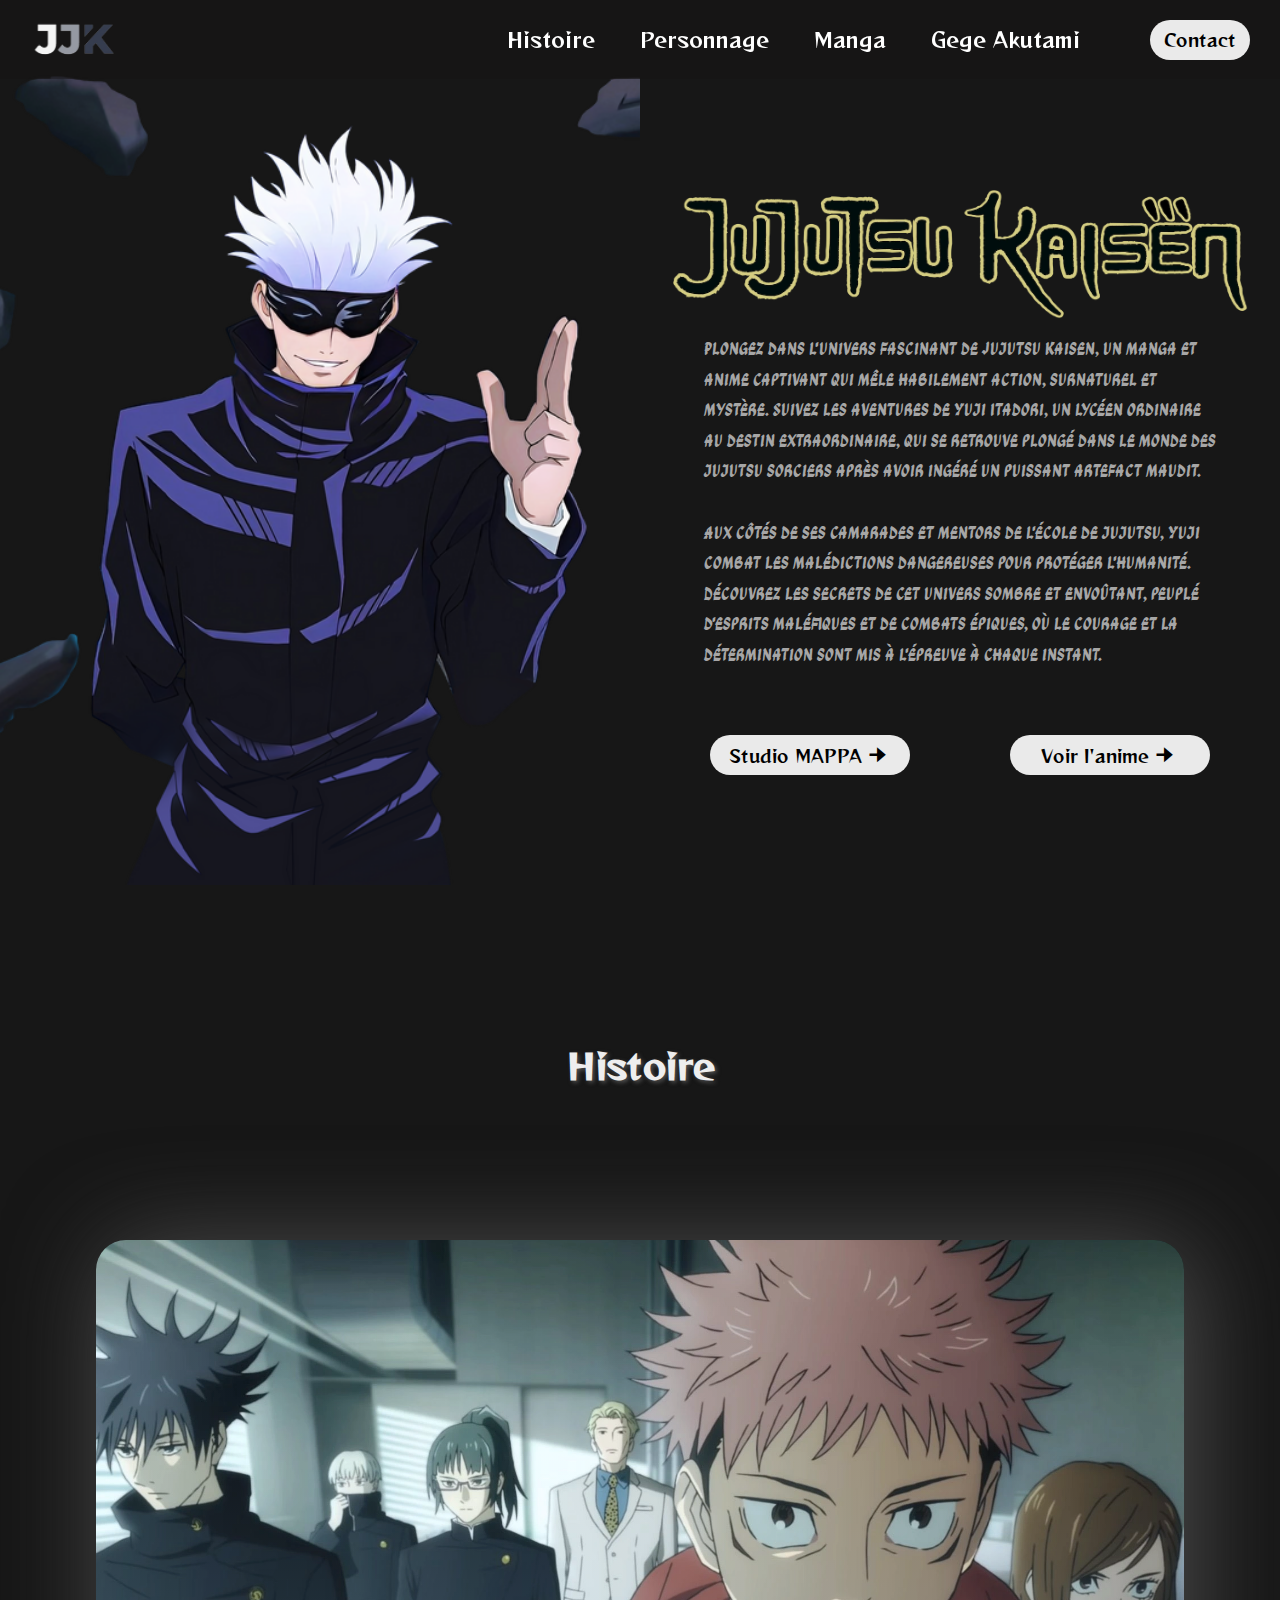
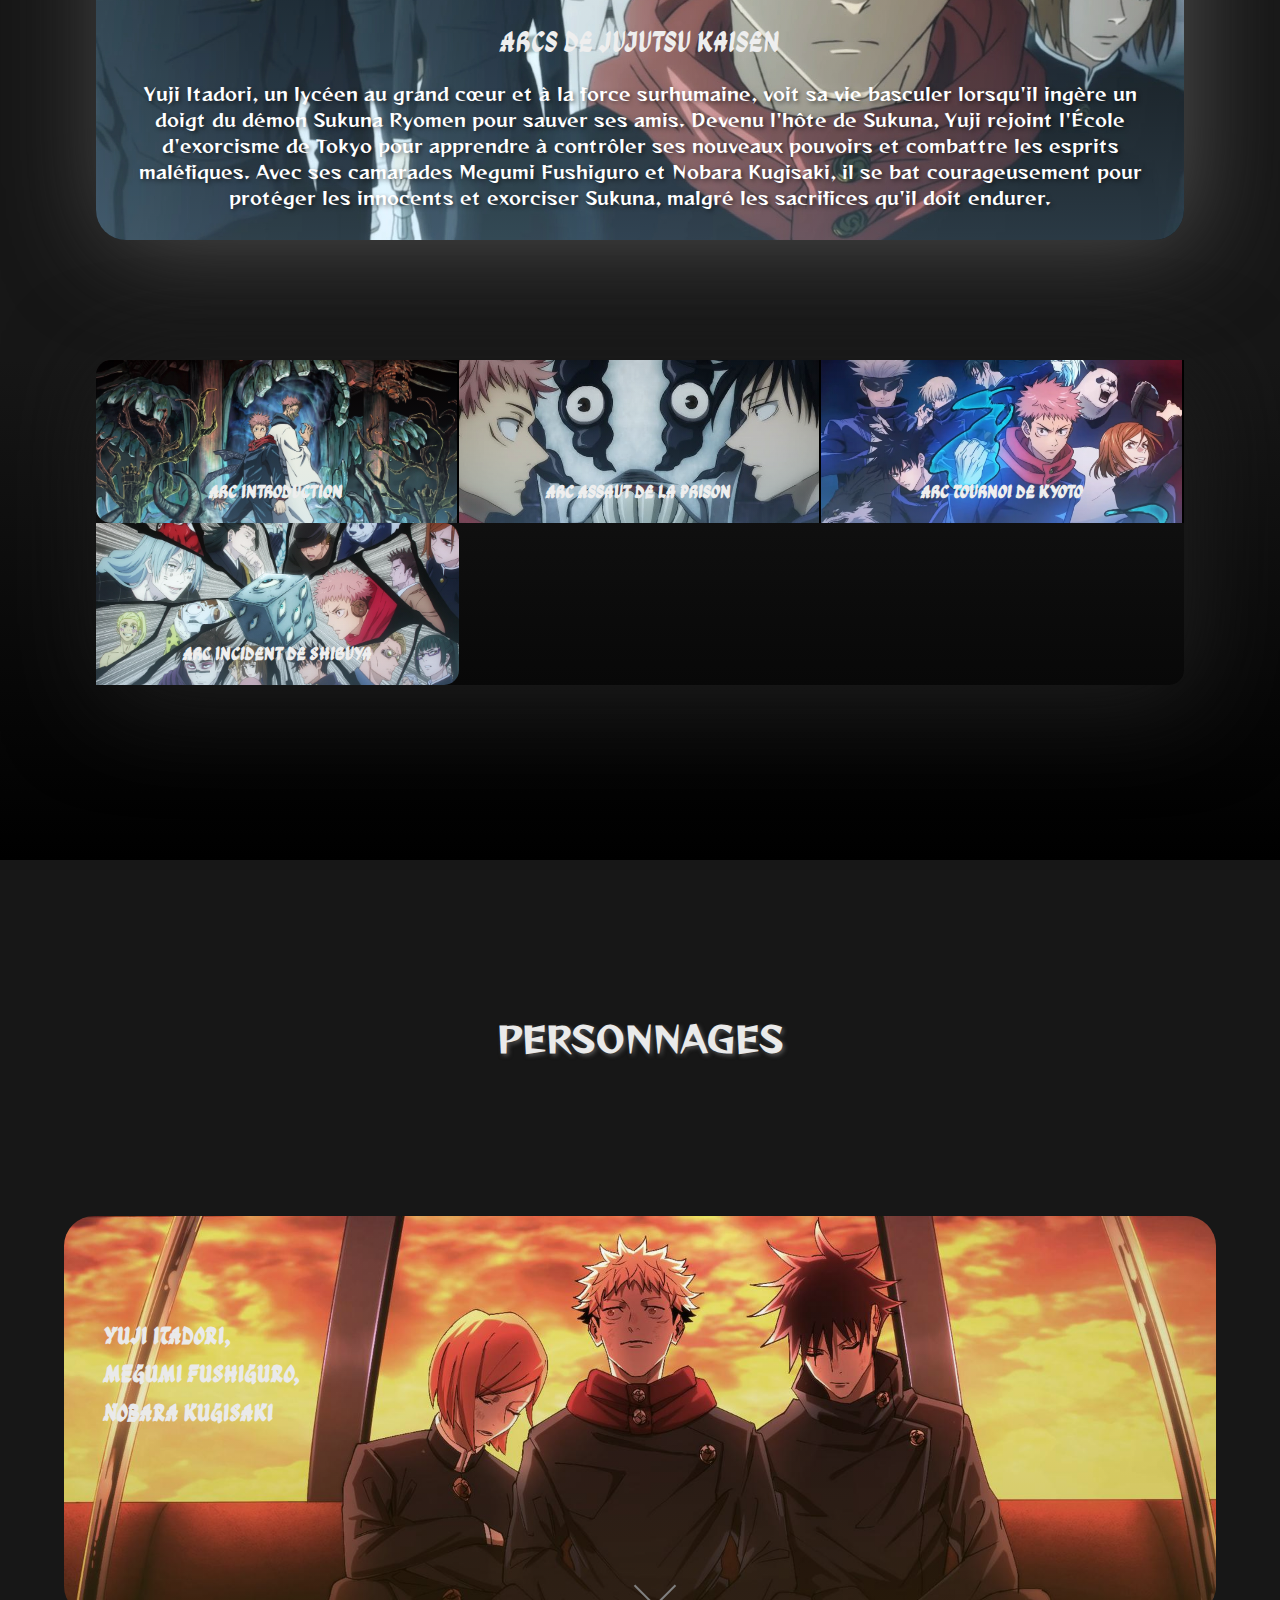
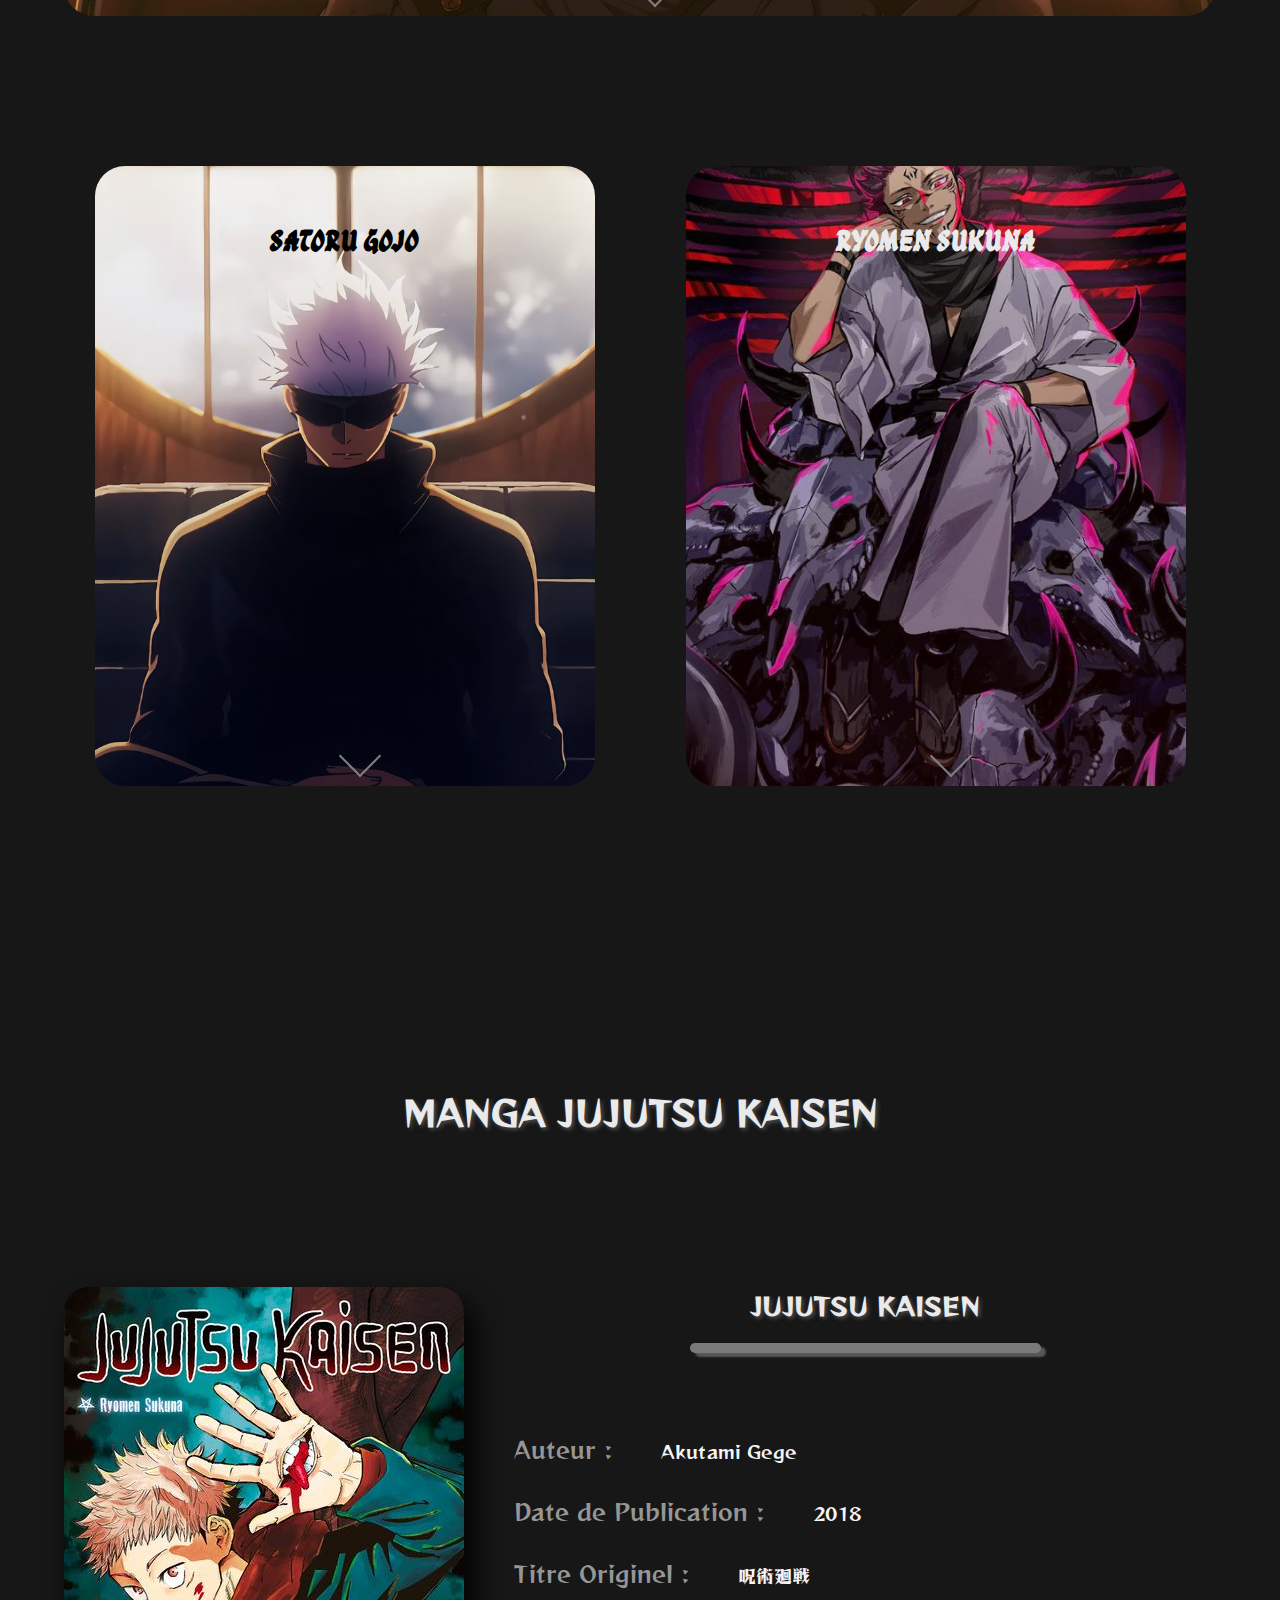
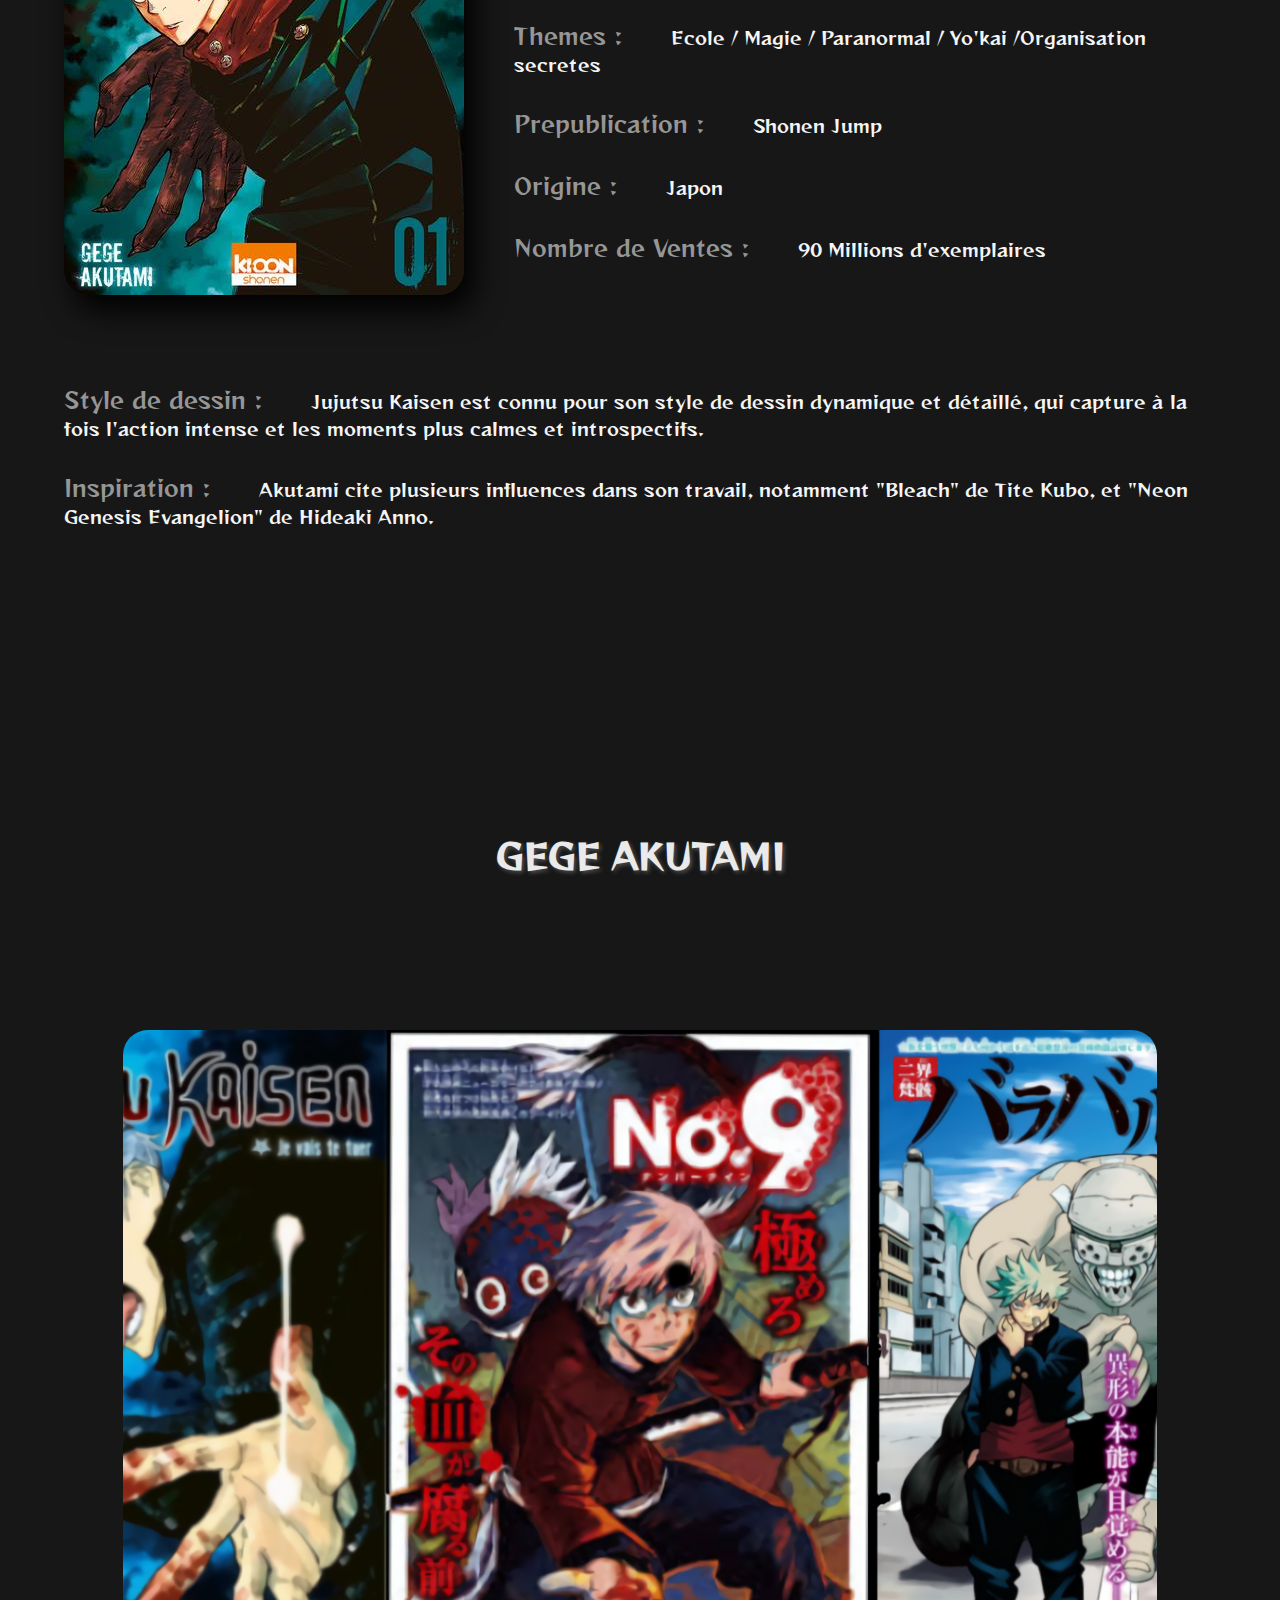
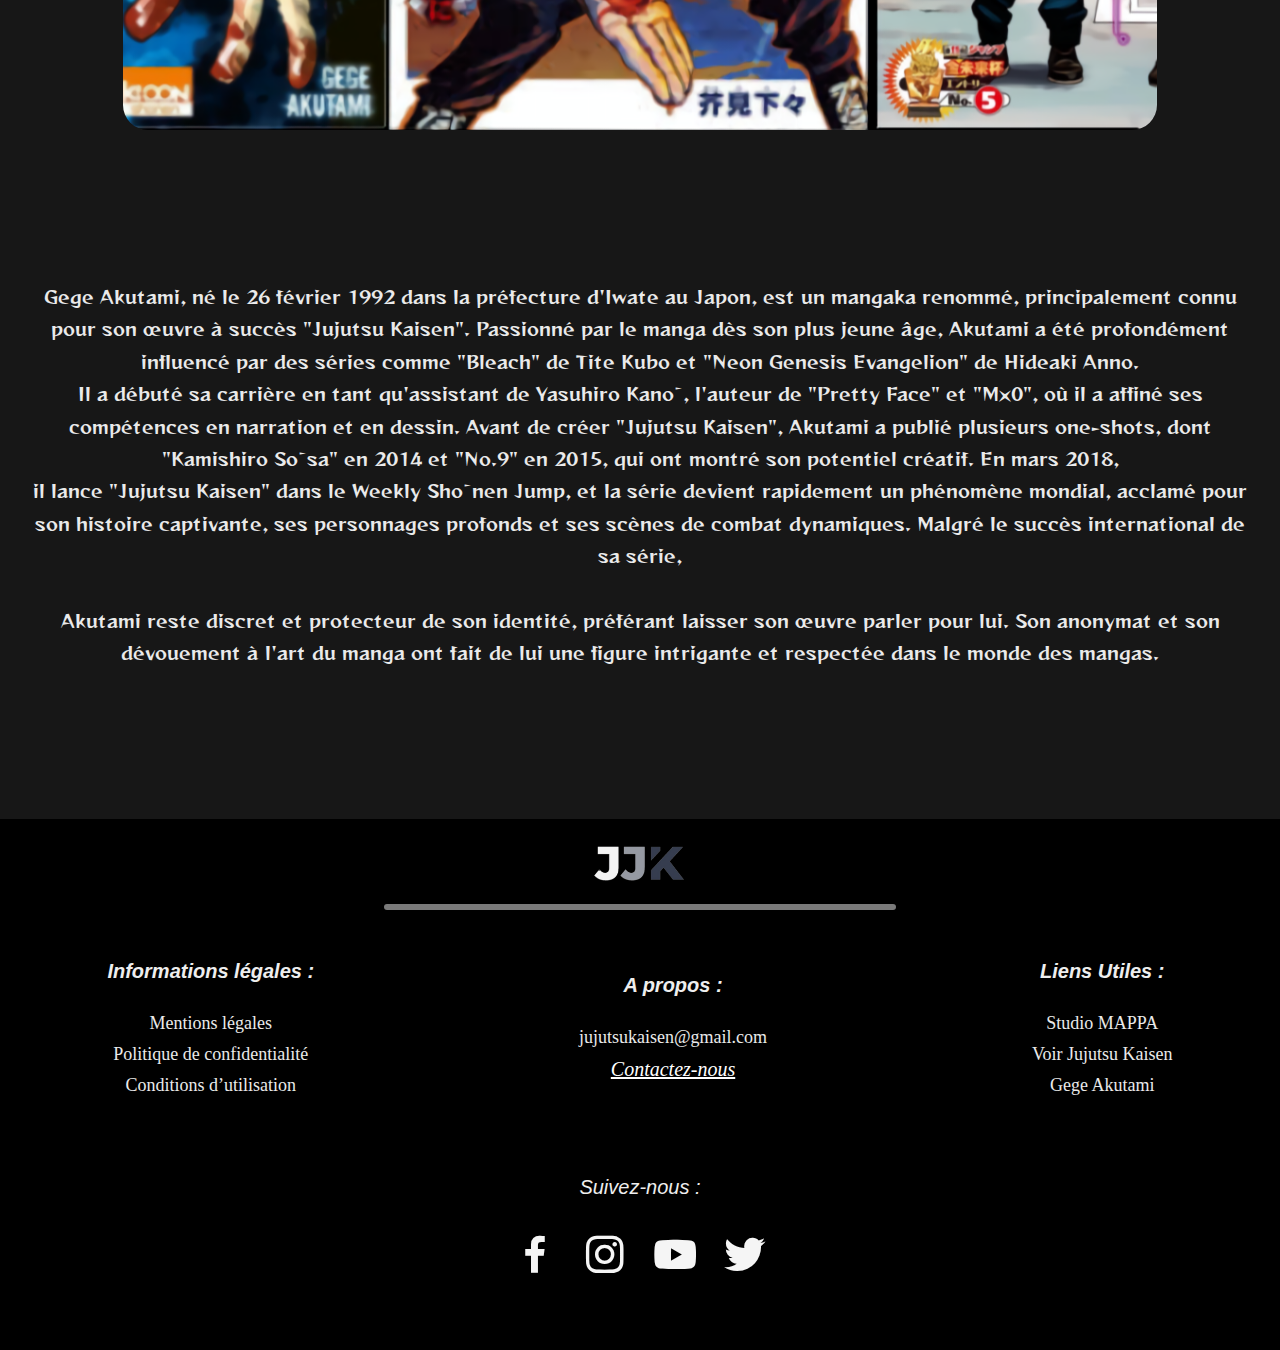
<file: index.html>
<!DOCTYPE html>
<html lang="en">
<head>
    <meta charset="UTF-8">
    <meta name="viewport" content="width=device-width, initial-scale=1.0">
    <link rel="stylesheet" href="style.css">
    <link rel="icon" type="image/png" href="./Images/logo-jjk-removebg-preview.png">
    <title>Jujutsu Kaisen - Histoire, Personnages & Univers de l'Anime Fandom</title>
    
    <!-- 📜 Meta Description (155-160 caractères) -->
    <meta name="description" content="Explore l'univers de Jujutsu Kaisen ! Découvre l'histoire, les personnages, le manga et l'impact de Gege Akutami. Infos, images et actualités sur l'anime.">
    
    <!-- 🔑 Balises Keywords (moins utilisées, mais utiles) -->
    <meta name="keywords" content="Jujutsu Kaisen, anime, manga, Gege Akutami, Gojo Satoru, Yuji Itadori, Sukuna, personnages, histoire, actualités anime">
    
    <!-- 👤 Auteur du site -->
    <meta name="author" content="Minostrax">
    
    <!-- 🕷️ Robots (indexation et suivi des liens) -->
    <meta name="robots" content="index, follow">

                        <!-- Google Fonts -->

    <link rel="preconnect" href="https://fonts.googleapis.com">
    <link rel="preconnect" href="https://fonts.gstatic.com" crossorigin>
    <link href="https://fonts.googleapis.com/css2?family=Ga+Maamli&display=swap" rel="stylesheet">
    <link href="https://fonts.googleapis.com/css2?family=Ga+Maamli&family=Reggae+One&display=swap" rel="stylesheet">

                        <!-- BOXICONS -->

    <link href='https://unpkg.com/boxicons@2.1.4/css/boxicons.min.css' rel='stylesheet'>


</head>
<body>
    
    <header>

        <div class="menu-icon" id="menu-icon">
            <div class="barre"></div>
            <div class="barre"></div>
            <div class="barre"></div>
        </div>
        
        <a href="index.html"><img class="img_logo" src="./Images/logo-jjk-removebg-preview.png" alt="Logo site JJK"></a>

        <div class="container-hero2">
            <nav class="nav-bar">
                <li>
                    <a href="#histoire">Histoire</a>
                </li>
                <li>
                    <a href="#personnage">Personnage</a>
                </li>
                <li>
                    <a href="#mangaJJK">Manga</a>
                </li>
                <li>
                    <a href="#auteur">Gege Akutami</a>
                </li>
            </nav>
            <a href="index-contact.html" class="lien53">
                <button class="btn-contact">
                    Contact
                </button>
            </a>
            <a class="lien46" href="index-contact.html"><i class='bx bx-message-alt-detail' id="raccourci-contact"></i></a>
        </div>


    </header>

    <div class="container1">
        <div class="hero1">
            <img class="img-gojo" src="./Images/img-couverture.png" alt="Gojo de JJK">
        </div>
        <div class="hero2">
            <img class="img-title" src="./Images/Jujutsu_Kaisen_Season_1_Official_Logo_by_Crunchyroll.webp" alt="title-jjk">
            <p class="txt-introduction">
                Plongez dans l'univers fascinant de Jujutsu Kaisen, un manga et anime captivant qui mêle habilement action, surnaturel et mystère. 
                Suivez les aventures de Yuji Itadori, un lycéen ordinaire au destin extraordinaire, qui se retrouve plongé dans le monde des 
                jujutsu sorciers après avoir ingéré un puissant artefact maudit. <br><br>Aux côtés de ses camarades et mentors de l'école de jujutsu, 
                Yuji combat les malédictions dangereuses pour protéger l'humanité. Découvrez les secrets de cet univers sombre et envoûtant, 
                peuplé d'esprits maléfiques et de combats épiques, où le courage et la détermination sont mis à l'épreuve à chaque instant.
            </p>
            <div class="btn-container">
                <a href="https://www.mappa.co.jp/en/">
                    <button class="btn">Studio MAPPA <span class="arrow1"><i class='bx bxs-right-arrow-alt'></i></span></button>
                </a>
                <a href="https://www.crunchyroll.com/fr/series/GRDV0019R/jujutsu-kaisen">
                    <button class="btn">Voir l'anime <span class="arrow1"><i class='bx bxs-right-arrow-alt'></i></span></button>
                </a>
            </div>
        </div>
    </div>
    <div class="container2" id="histoire">
        <h2 class="title_history">Histoire</h2>

        <div class="carrousel-images">

            <h3 class="title-carrousel">Arcs de Jujutsu Kaisen</h3>
            <p class="txt-carrousel">Yuji Itadori, un lycéen au grand cœur et à la force surhumaine,
             voit sa vie basculer lorsqu'il ingère un doigt du démon Sukuna Ryomen pour sauver ses amis. Devenu l'hôte de Sukuna,
              Yuji rejoint l'École d'exorcisme de Tokyo pour apprendre à contrôler ses nouveaux pouvoirs et combattre
               les esprits maléfiques. Avec ses camarades Megumi Fushiguro et Nobara Kugisaki, il se bat courageusement
                pour protéger les innocents et exorciser Sukuna, malgré les sacrifices qu'il doit endurer.
            </p>

        </div>

        <div class="container-grid">
            <div class="hero">
                <div class="arc1 item" id="Arc1">
                    <h3>
                        Arc Introduction
                    </h3>
                </div>
                <div class="arc2 item">
                    <h3>
                        Arc Assaut de la Prison
                    </h3>
                </div>
                <div class="arc3 item">
                    <h3>
                        Arc Tournoi de Kyoto
                    </h3>
                </div>
                <div class="arc4 item">
                    <h3>
                        Arc Incident de Shibuya
                    </h3>
                </div>
            </div>
        </div>
    </div>

    <div class="container-personnage" id="personnage">
        <h2 class="title-perso">PERSONNAGES</h2>
        
        
        <div class="container-equipe3 container-total">
            <h2 class="title-perso3">YUJI ITADORI,<br>
            MEGUMI FUSHIGURO,<br>
            NOBARA KUGISAKI
            </h2>
            <div class="fleche"></div>
            <p class="paragraf-perso1">
                Yuji Itadori, Megumi Fushiguro et Nobara Kugisaki sont les trois protagonistes

                principaux de "Jujutsu Kaisen". Yuji, un lycéen au grand cœur doté d'une force

                exceptionnelle, devient hôte du puissant esprit maléfique Sukuna. Megumi, 

                un exorciste talentueux et sérieux, utilise des shikigamis pour combattre

                les malédictions. Nobara, exorciste fougueuse et déterminée,

                manie un marteau et des clous ensorcelés. Ensemble, 

                ils forment une équipe dynamique, combattant les forces du mal pour protéger

                l'humanité.
            </p>
        </div>
        <div class="ensembleJJK">
            <div class="container-gojo container-total">
                <h2 class="title-gojo">
                    SATORU GOJO
                </h2>
                <div class="fleche2"></div>
                <p class="paragraf-perso2">
                    Satoru Gojo, personnage central de "Jujutsu Kaisen", est l'exorciste le plus puissant de son époque. Enseignant à l'académie de jujutsu,
                    il maîtrise des techniques redoutables comme l'Infini et le Sixième Œil. Charismatique et excentrique, 
                    il se soucie profondément de ses étudiants et aspire à réformer le monde du jujutsu. Son immense pouvoir et sa volonté de protéger
                    l'humanité en font un allié précieux et un mentor inspirant.
                </p>
            </div>
            <div class="container-sukuna container-total">
                <h2 class="title-sukuna">
                    RYOMEN SUKUNA
                </h2>
                <div class="fleche3"></div>
                <p class="paragraf-perso2">
                    Ryomen Sukuna, connu comme le Roi des Malédictions, est l'antagoniste principal de "Jujutsu Kaisen". Ancien sorcier humain,
                    il est devenu une malédiction légendaire. Ses 20 doigts, chacun contenant une partie de son immense pouvoir, sont recherchés par les exorcistes.
                    Yuji Itadori devient l'hôte de Sukuna en avalant l'un de ses doigts. Sadique et cruel, Sukuna se délecte de la souffrance et de la destruction, 
                    posant une menace constante pour les protagonistes et l'humanité.
                </p>
            </div>
        </div>


    </div>

    <div class="container-manga" >

        <h2 class="title-manga" id="mangaJJK">
            MANGA JUJUTSU KAISEN
        </h2>
        <div class="manga-colum-flex">

            <img src="./Images/manga-jjk.jpg" alt="Image du tome de JJK" class="img-tomejjk">

            <div class="container-infos-manga">

                <div class="hero-title_trait">

                    <h3 class="title-manga_in_manga">JUJUTSU KAISEN</h3>
                    <div class="trait-manga"></div>

                </div>

                <p class="paragraf_part_manga"> <span class="txt_important_manga"> Auteur :  </span> Akutami Gege </p>
                <p class="paragraf_part_manga"> <span class="txt_important_manga"> Date de Publication :   </span> 2018 </p>
                <p class="paragraf_part_manga"> <span class="txt_important_manga"> Titre Originel : </span> 呪術廻戦 </p>
                <p class="paragraf_part_manga"> <span class="txt_important_manga"> Themes :   </span> Ecole / Magie / Paranormal / Yo'kai /Organisation secretes </p>
                <p class="paragraf_part_manga"> <span class="txt_important_manga"> Prepublication :  </span> Shonen Jump </p>
                <p class="paragraf_part_manga"> <span class="txt_important_manga"> Origine :   </span> Japon </p>
                <p class="paragraf_part_manga fin3"> <span class="txt_important_manga"> Nombre de Ventes :  </span> 90 Millions d'exemplaires </p>
                <p class="paragraf_part_manga fin"> <span class="txt_important_manga"> Style de dessin :    </span> Jujutsu Kaisen est connu pour son style de dessin dynamique et détaillé,
                    qui capture à la fois l'action intense et les moments plus calmes et introspectifs. </p>

                <p class="paragraf_part_manga"> <span class="txt_important_manga"> Inspiration :   </span> Akutami cite plusieurs influences dans son travail, notamment "Bleach" de Tite Kubo,

                    et "Neon Genesis Evangelion" de Hideaki Anno. </p>

            </div>

        </div>

    </div>

    <div class="container-Gege_akutami" id="auteur">
        <h2 class="title-auteur">
            GEGE AKUTAMI
        </h2>
        <img src="./Images/img-mangas-auteur.png" alt="Image des 3mangas de l'auteur" class="images-mangas-gege">
        <p class="txt-presentation-auteur">
            Gege Akutami, né le 26 février 1992 dans la préfecture d'Iwate au Japon, est un mangaka renommé, principalement connu pour son œuvre à succès "Jujutsu Kaisen". 
            Passionné par le manga dès son plus jeune âge, Akutami a été profondément influencé par des séries comme "Bleach" de Tite Kubo et "Neon Genesis Evangelion" de Hideaki Anno. <br>
            Il a débuté sa carrière en tant qu'assistant de Yasuhiro Kanō, l'auteur de "Pretty Face" et "M×0", où il a affiné ses compétences en narration et en dessin. Avant de créer "Jujutsu Kaisen", 
            Akutami a publié plusieurs one-shots, dont "Kamishiro Sōsa" en 2014 et "No.9" en 2015, qui ont montré son potentiel créatif. En mars 2018, <br> il lance "Jujutsu Kaisen" dans le Weekly Shōnen Jump,
            et la série devient rapidement un phénomène mondial, acclamé pour son histoire captivante, ses personnages profonds et ses scènes de combat dynamiques. Malgré le succès international de sa série, <br> <br>
             Akutami reste discret et protecteur de son identité, préférant laisser son œuvre parler pour lui.
              Son anonymat et son dévouement à l'art du manga ont fait de lui une figure intrigante et respectée dans le monde des mangas.
        </p>
    </div>

    <footer>

        <div class="primerapart">
            <img src="./Images/logo-jjk-removebg-preview.png" alt="LOGO DU SITE JJK" class="logo-JJK">
            <div class="trait1"></div>
        </div>

        <div class="container-heroes">
            
            <div class="heros1">
                <h3 class="title-heros">
                    Informations légales :
                </h3>
                <p class="texto-heros">Mentions légales</p>
                <p class="texto-heros">Politique de confidentialité</p>
                <p class="texto-heros">Conditions d’utilisation</p>
            </div>

            <div class="heros2">
                <h3 class="title-heros">
                    A propos :
                </h3>
                <p class="texto-heros">jujutsukaisen@gmail.com</p>
                <a href="index-contact.html"><p class="texto-heros lien-contact">Contactez-nous</p></a>
            </div>

            <div class="heros3">
                <h3 class="title-heros">
                    Liens Utiles :
                </h3>
                <p class="texto-heros">Studio MAPPA</p>
                <p class="texto-heros">Voir Jujutsu Kaisen</p>
                <p class="texto-heros">Gege Akutami</p>
            </div>
        
        </div>

        <div class="dernieraparte">
            <p class="title-heros"> Suivez-nous :</p>

            <div class="img-appli">
                <a href="https://www.facebook.com/jujutsu.kaisen.official/?locale=fr_CA">
                    <i class='bx bxl-facebook' id="item-logo"></i>
                </a>
                <a href="https://www.instagram.com/jujutsukaisen/">
                <i class='bx bxl-instagram'id="item-logo" ></i>
                </a>
                <a href="https://www.youtube.com/playlist?list=PLz1lRxE_YDAyk6pb5AqEJ3RaVIEEl267I">
                <i class='bx bxl-youtube' id="item-logo"></i>
                </a>
                <a href="https://x.com/jujutsu_anime">
                <i class='bx bxl-twitter' id="item-logo"></i>
                </a>
            </div>
        </div>

    </footer>




    <script src="index.js"></script>

</body>
</html>
</file>
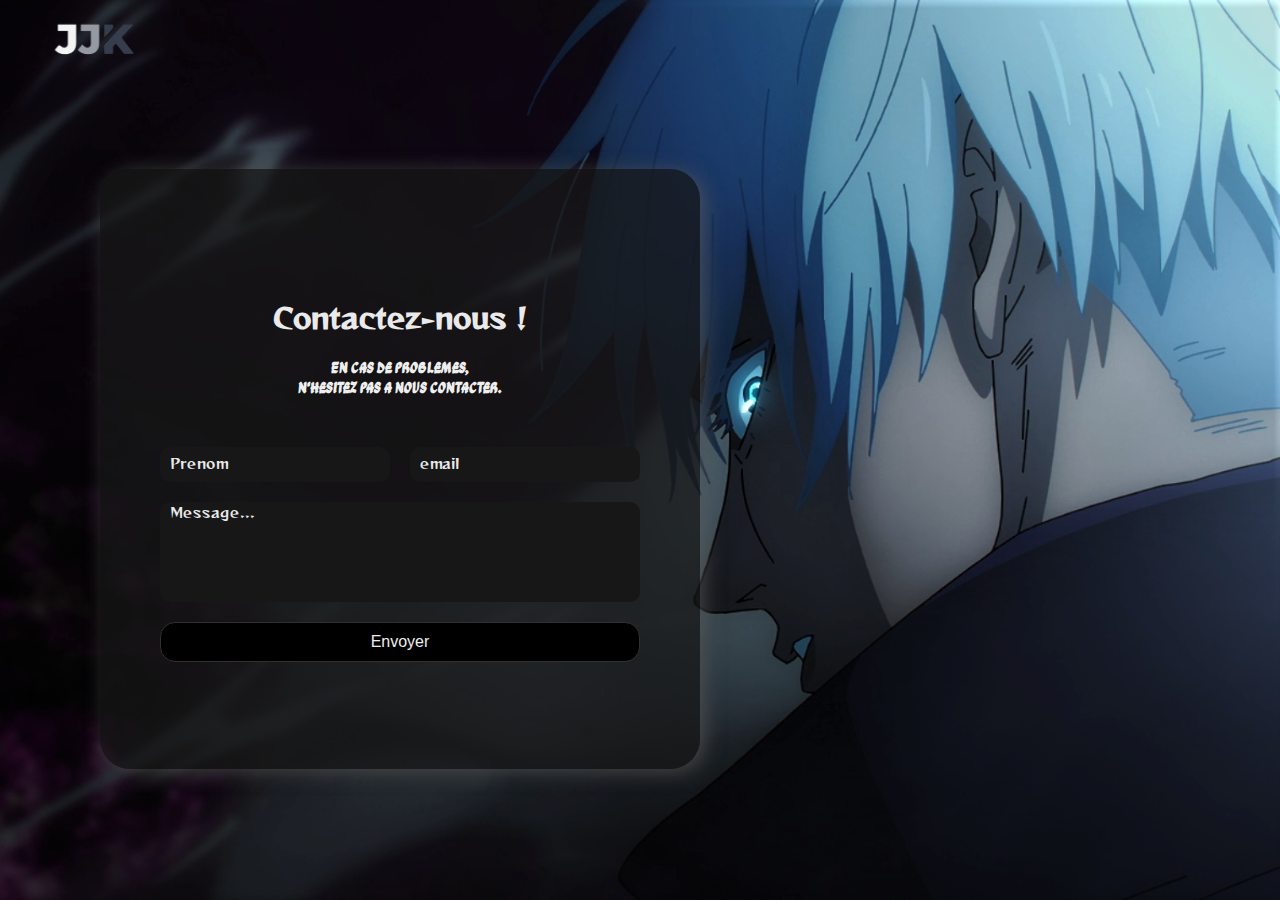
<file: index-contact.html>
<!DOCTYPE html>
<html lang="en">
<head>
    <meta charset="UTF-8">
    <meta name="viewport" content="width=device-width, initial-scale=1.0">
    <link rel="stylesheet" href="index-style.css">
    <link rel="icon" type="image/png" href="./Images/logo-jjk-removebg-preview.png">
    <title>Contact Page</title>

     <!-- Google Fonts -->

     <link rel="preconnect" href="https://fonts.googleapis.com">
     <link rel="preconnect" href="https://fonts.gstatic.com" crossorigin>
     <link href="https://fonts.googleapis.com/css2?family=Ga+Maamli&display=swap" rel="stylesheet">
     <link href="https://fonts.googleapis.com/css2?family=Ga+Maamli&family=Reggae+One&display=swap" rel="stylesheet">


</head>
<body>
    <a href="index.html"><img class="img_logo" src="./Images/logo-jjk-removebg-preview.png" alt="Logo site JJK"></a>

    <div class="container">
        <h2 class="titre">Contactez-nous !</h2>
        <h4 class="sous-titre"> En cas de problemes, <br>n'hesitez pas a nous contacter.</h4>

        <form action="mailto:minostrafr@gmail.com" method="post" class="formulaire">
            
            <div class="row">
                <input name="Prenom" class="text areas" type="text" placeholder="Prenom">
                <input name="email" class="text areas" type="email" placeholder="email">
            </div>
            
            <textarea name="Message" placeholder="Message..." class="text area" ></textarea>
            
            <button  type="submit" class="btn"> Envoyer </button>
        
        </form>
    </div>


</body>
</html>
</file>
<file: style.css>
*{
    padding: 0;
    margin: 0;
    box-sizing: border-box;
    list-style: none;
    text-decoration: none;
    /* border: 2px solid blue; */
}
body{
    background-color: #171717;
}

        /* scrool bar */

::-webkit-scrollbar{
    background-color: #0b0b0b7a;
    border-radius: 15px;
}
::-webkit-scrollbar-thumb{
    background-color: rgb(0, 0, 0);
    border-radius: 15px;
    transition: background-color 0.6s ease;
}
::-webkit-scrollbar-thumb:hover{
    background-color: #0b0b0bda;
}
header{
    display: flex;
    background-color: #1413137a;
    justify-content: space-between;
    padding: 0px 30px;
    align-items: center;
    transition: translateY 0.6s ease;
    position: fixed;
    right: 0;
    top: 0;
    left: 0;
    z-index: 100;
}
.menu-icon{
    width: 40px;
    height: 40px;
    background-color: rgba(255, 0, 0, 0);
    cursor: pointer;
    display: none;
    flex-direction: column;
    justify-content: space-evenly;
    z-index: 20;
}
.barre{
    width: 100%;
    height: 6px;
    background-color: white;
    border-radius: 15px;
    transition: 0.8s ease;
}
.barre-animation{
    transform: rotate(-45deg);
    height: 5px;
    width: 90%;
}

#raccourci-contact{
    color: white;
    font-size: 30px;
    cursor: pointer;
    opacity: 1;
    transition: 0.8s ease;
    display: none;
}
#raccourci-contact:hover{
    opacity: 0.75;
}
.lien46{
    display: none;
}
.img_logo{
    width: 90px;
    height: 75px;
    object-fit: cover;
    cursor: pointer;
    opacity: 1;
    transition: 0.9s ease;
    transform: scale(1);
}
.img_logo:hover{
    opacity: 0.75;
    transform: scale(0.95);
}
.nav-bar{
    display: flex;
    gap: 45px;
}
nav li a{
    color: white;
    font-size: 20px;
    font-family: "Reggae One", system-ui;
}
nav li{
    transition: 0.8s;
    transform: scale(1);
}
nav li:hover{
    text-shadow: #ffffff;
    transform: scale(1.1);
}
.container-hero2{
    display: flex;
    align-items: center;
    gap: 70px;
}
.btn-contact{
    border: none;
    outline:none;
    background-color: #eaeaea;
    color: black;
    width: 100px;
    height: 40px;
    font-family: "Reggae One", system-ui;
    font-size: 17px;
    border-radius: 20px;
    cursor:pointer;
    transition: 0.8s ease;
    transform: scale(1);
}
.btn-contact:hover{
    transform: scale(1.05);
    transform:  translate(5px, -5px);

}

                    /* CONTAINER 1 COUVERURE WEBSITE */

.container1{
    display: grid;
    grid-template-columns: 1fr 1fr;
    margin-top: 75px;
    overflow: hidden;
}
.img-title{
    width: 90%;
}
.img-gojo{
    width: 100%;
    object-fit: cover;
    height: 90vh;
}
.hero2{
    display: flex;
    flex-direction: column;
    align-items: center;
    gap: 15px;
    margin: auto 0;
}
.txt-introduction{
    color: #A6A6A6;
    font-family: "Ga Maamli", sans-serif;
    display: flex;
    line-height: 1.7;
    font-size: 18px;
    width: 80%;
}
.btn-container{
    width: 100%;
    padding-top: 50px;
    display: flex;
    justify-content: center;
    gap: 100px;
    flex-flow: row nowrap;
}
.btn{
    border: none;
    outline:none;
    background-color: #eaeaea;
    color: black;
    width: 200px;
    height: 40px;
    font-family: "Reggae One", system-ui;
    font-size: 17px;
    border-radius: 20px;
    cursor:pointer;
    display: flex;
    align-items: center;
    justify-content: center;
    transition: 0.8s ease;
}
.btn:hover{
    transform: translate(5px, -5px);
}
.arrow1{
    font-size: 30px;
    color: rgb(0, 0, 0);
}

                /* PART HISTORY */

.container2{
    display: flex;
    justify-content: center;
    flex-flow: column nowrap;
    align-items: center;
    font-family:  "Ga Maamli", sans-serif;
    color: #EEE;
}
.title_history{
    margin: 150px 0;
    font-size: 35px;
    font-family: "Reggae One", system-ui;
    text-shadow: 2px 2px 4px rgba(141, 141, 141, 0.5);
}
.carrousel-images{
    width: 85%;
    height: 600px;
    min-height: 400px;
    max-width: 2000px;
    background: linear-gradient(to bottom, transparent, 65%, #96d3ff40), url("./Images/img-intro.webp") no-repeat center center / cover;
    display: flex;
    flex-direction: column;
    text-align: center;
    gap: 20px;
    justify-content: flex-end;
    border-radius: 30px;
    text-align: center;
    padding: 30px;
    font-size: 18px;
    margin-bottom: 120px;
    box-shadow: 10px 5px 100px rgb(78, 78, 78);
}
.title-carrousel{
    font-size: 30px;
    font-weight: 400;
}
.txt-carrousel{
    font-family: "Reggae One", system-ui;
    color: rgb(255, 255, 255);
    text-shadow: 2px 2px 4px rgba(0, 0, 0, 0.5);
}
            /* PARTIE ARC INTERACTION */


.container-grid{
    height: 500px;
    width: 100%;
    background: linear-gradient(to bottom, #171717, rgb(0, 0, 0));
}
.hero{
    width: 85%;
    height: 65%;
    max-width: 2000px;
    display: grid;
    grid-template-columns: repeat(auto-fit, minmax(300px, 1fr));
    margin: 0 auto;
    box-shadow: 10px 15px 100px rgb(31 31 31);
    border-radius: 15px;
}
.arc1{
    background:  linear-gradient(to bottom, transparent, 65%, #96d3ff40), url("./Images/wallpapersden.com_77225-1920x1080.jpg") no-repeat center center / cover;
    border-radius: 15px 0 0 15px;
    border-right: 2px solid rgb(0, 0, 0);
}
.arc2{
    background: linear-gradient(to bottom, transparent, 65%, #96d3ff40), url("./Images/ARC2-history.jpg") no-repeat center center / cover;
    border-right: 2px solid rgb(0, 0, 0);
}
.arc3{
    background: linear-gradient(to bottom, transparent, 65%, #96d3ff40), url("./Images/arc3-history.jpg") no-repeat center center / cover;
    border-right: 2px solid rgb(0, 0, 0);
}
.arc4{
    background: linear-gradient(to bottom, transparent, 65%, #96d3ff40), url("./Images/arc4-history.webp") no-repeat center center / cover;
    border-radius: 0 15px 15px 0;
}
.item{
    display: flex;
    justify-content: center;
    align-items: flex-end;
    padding-bottom: 20px;
    cursor: pointer;
    transition: 0.8s ease;
}
.item:hover{
    transform: scale(1.05);
    border-radius: 15px;
}

                /* PART PERSONNAGES */

.container-personnage{
    color: #eaeaea;
    line-height: 1.6;
    width: 90%;
    font-family:  "Ga Maamli", sans-serif;
    display: flex;
    justify-content: center;
    flex-flow: row wrap;
    margin: 0 auto;
}
.title-perso{
    color: #eaeaea;
    font-size: 35px;
    font-family: "Reggae One", system-ui;
    text-shadow: 2px 2px 4px rgba(141, 141, 141, 0.5);
    margin: 150px 0;
}

/* PARTIE CONTAINER PERSO */
.container-total{
    position: relative;
    border-radius: 30px;
    overflow-y: hidden;
}
.ensembleJJK{
    width: 100%;
    display: grid;
    grid-template-columns: repeat(2,1fr);
    justify-items: center;
    gap: 150px 30px;
    text-align: center;
}
/* 1 */
.container-equipe3{
    width: 100%;
    height: 400px;
    background: linear-gradient(to bottom, transparent, rgba(92, 68, 0, 0.234)),url('./Images/personnage1.jpg') no-repeat center center / cover ;
    color: #eaeaea;
    padding: 100px 40px;
    margin-bottom: 150px;
}
.paragraf-perso1{
    width: 100%;
    font-size: 18px;
    text-align: center;
    transform: translateY(200px);
}
        /* FLECHE REUTILISABLE */
.fleche{
    position: absolute;
    bottom: 15px;
    left: 50%;
    background-color: transparent;
    transform: rotate(-45deg);
    border-bottom: 2px solid gray;
    border-left: 2px solid gray;
    width: 30px;
    height: 30px;
    cursor: pointer;
    z-index: 5;
}
.fleche:hover{
    animation: slider1 1.5s ease-in-out infinite alternate;
}

@keyframes slider1 {
    from{
        transform: scale(1) rotate(-45deg);
        border-color: gray;
    }
    to{
        transform: translateY(-13px) scale(1.1) rotate(-45deg);
        border: 3px solid #eaeaea;
    }
    
}
/* 2 */
.fleche2{
    position: absolute;
    bottom: 15px;
    left: 50%;
    background-color: transparent;
    transform: rotate(-45deg);
    border-bottom: 2px solid gray;
    border-left: 2px solid gray;
    width: 30px;
    height: 30px;
    cursor: pointer;
    z-index: 5;
}
.fleche2:hover{
    animation: slider1 1.5s ease-in-out infinite alternate;
}
.container-gojo{
    max-width: 500px;
    width: 90%;
    height: 620px;
    background: linear-gradient(to bottom, transparent, rgba(0, 13, 88, 0.212)),url('./Images/gojo-personnage2.jpg') no-repeat center center / cover ;
    color: #eaeaea;
    padding: 50px 40px;
    margin: 0 20px;
}
.title-gojo{
    color: black;
    font-size: 30px;
}
.paragraf-perso2{
    width: 100%;
    font-size: 20px;
    text-align: center;
    transform: translateY(515px);
}
/* 3 */
.container-sukuna{
    max-width: 500px;
    width: 90%;
    height: 620px;
    background: linear-gradient(to bottom, transparent, rgba(85, 0, 0, 0.212)),url('./Images/sukuna-personnage3.jpg') no-repeat center center / cover ;
    color: #eaeaea;
    padding: 50px 40px;
    margin: 0 20px;
}
.title-sukuna{
    color: #eaeaea;
    font-size: 30px;
}
.fleche3{
    position: absolute;
    bottom: 15px;
    left: 50%;
    background-color: transparent;
    transform: rotate(-45deg);
    border-bottom: 2px solid gray;
    border-left: 2px solid gray;
    width: 30px;
    height: 30px;
    cursor: pointer;
    z-index: 5;
}
.fleche3:hover{
    animation: slider1 1.5s ease-in-out infinite alternate;
}


        /* PTITE PART TOGGLE  POUR PERSONNAGE*/

.class-height{
    height: 650px;
}
.class-height2{
    height: 1000px;
    max-width: 600px;
    width: 100%;
}

            /* PARTIE MANGA JUJUTSU KAISEN */

.container-manga{
    width: 90%;
    height: auto;
    margin: 150px auto;
}
.title-manga{
    color: #eaeaea;
    font-size: 35px;
    font-family: "Reggae One", system-ui;
    text-shadow: 2px 2px 4px rgba(141, 141, 141, 0.5);
    margin: 150px 0;
    display: flex;
    justify-content: center;
    padding-top: 150px;
}
.img-tomejjk{
    float: left;
    shape-outside: margin-box;
    margin: 0 50px 50px 0;
    border-radius: 25px;
    box-shadow: 10px 15px 30px rgb(0, 0, 0);
}
.hero-title_trait{
    display: flex;
    flex-direction: column;
    align-items: center;
}
.title-manga_in_manga{
    color: #eaeaea;
    font-size: 25px;
    font-family: "Reggae One", system-ui;
    text-shadow: 2px 2px 4px rgba(141, 141, 141, 0.5);
    margin: 0 0 20px 0 ;
    display: flex;
    justify-content: center;
}
.trait-manga{
    width: 50%;
    height: 10px;
    border-radius: 20px;
    background-color: #7A7A7A;
    margin-bottom: 80px;
    box-shadow: 5px 4px 2px #585858;
}
.paragraf_part_manga{
    color: whitesmoke;
    font-family:  "Reggae One", system-ui;
    font-size: 18px;
    margin-bottom: 30px;
}
.txt_important_manga{
    color: #969696;
    font-size: 22px;
    padding-right: 40px;
}
.fin{
    margin-top: 120px;
}

            /* PARTIE DE LOTEUR GEGE AKUTAMI */

.container-Gege_akutami{
    width: 95%;
    margin: 150px auto;
    display: flex;
    flex-direction: column;
    justify-content: center;
    align-items: center;
    text-align: center;
}
.title-auteur{
    color: #eaeaea;
    font-size: 35px;
    font-family: "Reggae One", system-ui;
    text-shadow: 2px 2px 4px rgba(141, 141, 141, 0.5);
    margin: 150px 0;
    display: flex;
    justify-content: center; 
}
.images-mangas-gege{
    width: 85%;
    height: 700px;
    object-fit: cover;
    border-radius: 25px;
    margin-bottom: 150px;
}
.txt-presentation-auteur{
    color: #eaeaea;
    font-size: 18px;
    font-family: "Reggae One", system-ui;
    line-height: 1.8;
}

            /* PIED DE PAGE DU SITE JJK */


footer{
    background-color: black;
}
.primerapart{
    display: flex;
    justify-content: center;
    flex-direction: column;
    align-items: center;
}
.logo-JJK{
    width: 200px;
}
.trait1{
    width: 40%;
    height: 6px;
    border-radius: 20px;
    background-color: #7A7A7A;
    margin-bottom: 50px;
}
.container-heroes{
    display: flex;
    justify-content: space-around;
    align-items: center;
    flex-wrap: wrap;
    color: #eaeaea;
    text-align: center;
    gap: 50px;
}
.title-heros{
    font-size: 20px;
    font-style: italic;
    font-family: "Montserrat Alternates", sans-serif;
    margin-bottom: 30px;
    color: #eee;
}
.texto-heros{
    font-size: 18px;
    margin: 10px 0;
    font-family: "Averia Serif Libre", serif;
}
.lien-contact{
    color: white;
    text-decoration: underline;
    font-style: italic;
    font-size: 20px;
}
.dernieraparte{
    padding: 70px 0 ;
    display: flex;
    justify-content: center;
    align-items: center;
    flex-direction: column;
}
.img-appli{
    display: flex;
    flex-flow: row wrap;
    justify-content: center;
    gap: 20px;
}
#item-logo{
    color: whitesmoke;
    font-size: 50px;
    cursor: pointer;
    transition: 0.7s ease;
    opacity: 1;
    transform: scale(1);
}
#item-logo:hover{
    opacity: 0.8;
    transform: scale(0.9);
}


                /* RESPONSIVE */


@media (max-width:1150px) {
    .ensembleJJK{
        grid-template-columns: 1fr;
        grid-template-rows: repeat(2,auto);
    }
}
@media (max-width: 1100px) {
    .img-gojo{
        height: 75vh;
    }
    .btn-container{
        gap: 70px;
    }
}

@media (max-width: 950px) {
    .container-hero2{
        gap: 20px;
    }
    .nav-bar{
        gap: 20px;
    }
    .btn-container{
        gap: 40px;
    }
    .txt-carrousel{
        line-height: 1.2;
        font-size: 18px;
    }
    .item{
        border: none;
    }
    .txt-introduction {
        width: 90%;
    }
    .carrousel-images{
        gap: 10px;
    }
    .images-mangas-gege{
        width: 90%;
        height: 550px;
    }
    .img-gojo{
        height: 70vh;
    }
}
@media (max-width:850px) {
    .img_logo{
        z-index: 100;
        margin: 0 auto;
    }
    .btn-contact,
    .lien53{
        display: none;
    }
    .active{
    }
    .nav-bar {
        position: absolute;
        top: 0;
        left: 0;
        transform: translateX(-100%);
        transition: transform 0.8s ease;
        display: flex;
        flex-direction: column;
        align-items: center;
        justify-content: center;
        background-color: black;
        background-image: url(./Images/fnd-navbar.jpeg);
        max-width: 300px;
        min-width: 180px;
        width: 50%;
        height: 100vh;
        border-radius: 0 30px 30px 0;
        z-index: 15;
        visibility: visible;
    }
    .fin{
        margin-top: 0px;
    }
    .fin3{
        margin-top: 100px;
    }
    .menu-icon{
        display: flex;
    }
    #raccourci-contact{
        display: block;
    }
    .lien46{
        display: block;
    }
    .class-height{
        height: 700px;
    }
    .txt-introduction{
        line-height: 1.4;
    }
    .txt-carrousel{
        font-size: 16px;
    }
}
@media (max-width: 750px) {
    .container1{
        grid-template-columns: 1fr;
        grid-template-rows: repeat(2, auto);
    }
    .img-gojo{
        height: 50vh;
    }
    .btn-container{
        gap: 100px;
    }
    .manga-colum-flex{
        display: flex;
        flex-direction: column;
    }
    .fin3{
        margin: 0 0 30px 0;
    }
    .img-tomejjk{
        margin: 40px auto;
        width: 100%;
    }
    .images-mangas-gege{
        height: 500px;
        width: 95%;
    }
    .container-gojo{
        margin: 0;
    }

    
}
@media (max-width: 700px) {
    .hero{
        height: 80%;
    }
    
}
@media (max-width: 600px) {
    .txt-carrousel{
        font-size: 15px;
    }
    .title-carrousel{
        font-size: 26px;
    }
    .title-perso3{
        opacity: 0.85;
    }
    .container-equipe3{
        padding: 220px 20px 200px 20px;
    }
    .class-height{
        height: 870px;
    }
    .btn-container{
        gap: 60px;
    }
    .class-height2{
        height: 1020px;
    }
    .txt-presentation-auteur{
        font-size: 16px;
    }
    .title-manga{
        font-size: 28px;
    }
}
@media (max-width: 450px) {
    .btn-container{
        gap: 20px;
        padding-top: 20px;
        flex-direction: column;
        align-items: center;
    }
    .img-gojo{
        height: 40vh;
    }
    .txt-introduction{
        line-height: 1.3;
        font-size: 18px;
    }
    .txt-carrousel{
        font-size: 13px;
    }
    .paragraf-perso2{
        font-size: 17px;
    }
    .paragraf-perso1{
        font-size: 16px;
    }
    .title-manga{
        font-size: 27px;
    }
    .txt-presentation-auteur{
        font-size: 14px;
        line-height: 1.5;
    }
    .images-mangas-gege{
        height: 250px;
    }
    .class-height2{
        height: 1000px;
    }
    .container-gojo{
        height: 500px;
    }
    .container-sukuna{
        height: 500px;
    }
    .paragraf-perso2{
        transform: translateY(400px);
    }
    .class-height2{
        height: 860px;
    }
    .carrousel-images{
        width: 90%;
    }
}
@media (max-width:400px) {
    .txt-introduction{
        font-size: 16px;
    }
    .txt-carrousel{
        font-size: 12px;
    }
    .paragraf-perso1{
        font-size: 14px;
    }
    .class-height{
        height: 840px;
    }
    .paragraf-perso2{
        font-size: 15px;
    }
    .title-manga{
        font-size: 22px;
    }
    .txt-presentation-auteur{
        font-size: 12px;
        line-height: 1.3;
    }
}
</file>
<file: index-style.css>
*{
    margin: 0;
    padding: 0;
    box-sizing: border-box;
    text-decoration: none;
    outline: none;
    border: none;
}
body{
    background: url("./Images/fnd-pagecontact.jpg") no-repeat right/cover;
    height: 100vh;
}
.img_logo{
    width: 90px;
    height: 75px;
    object-fit: cover;
    cursor: pointer;
    opacity: 1;
    transition: 0.9s ease;
    transform: scale(1);
    margin-bottom: 10vh;
    margin-left: 50px;
}
.img_logo:hover{
    opacity: 0.75;
    transform: scale(0.95);

}
.container{
    width: 40%;
    min-width: 600px;
    height: 600px;
    background-color: #171717b9;
    display: flex;
    justify-content: center;
    flex-direction: column;
    margin-left: 100px;
    border-radius: 30px;
    box-shadow: 5px 3px 20px #5e5e5ea2;
}
.titre{
    color: #eaeaea;
    font-family: "Reggae One", system-ui;
    margin: 20px 0;
    font-size: 28px;
    text-align: center;
}
.sous-titre{
    font-family: "Ga Maamli", sans-serif;
    color: #eee;
    text-align: center;
    margin-bottom: 50px;
}
.formulaire{
    width: 80%;
    display: flex;
    flex-direction: column;
    margin: 0 auto;
    gap: 20PX;
}
.row{
    display: flex;
    flex-direction: row;
    gap: 20PX;
    margin: 0 auto;
    width: 100%;
}
.areas{
    width: 100%;
    height: 35px;
}
.area{
    width: 100%;
    height: 100px;
    resize: none;
}
        /* CONFIG INPUT Y TEXTEAREA */

.text{
    background-color: #171717;
    border-radius: 10px;
}
.text::placeholder{
    color: #eaeaea;
    font-family: "Reggae One", sans-serif;
    font-size: 14px;
}
input,
textarea{
    padding-left: 10px;
    font-size: 14px;
    color: #eee;
    font-family:  "Rubik", sans-serif;
}
.btn{
    background-color: black;
    color: #eee;
    height: 40px;
    border-radius: 15px;
    cursor: pointer;
    font-family: "Rubik", sans-serif;
    font-weight: 500;
    font-size: 16px;
    border: 1px solid #303030;
}

        /* RESPONSIVE */

@media (max-width:750px) {
    .container{
        margin: 0 auto;
        width: 90%;
        min-width: auto;
    }
}
@media (max-width:650px) {
    .row{
        flex-direction: column;
    }
}
@media (max-width:400px) {
    .titre{
        font-size: 24px;
    }
    .sous-titre{
        font-size: 13px;
    }
}
</file>
